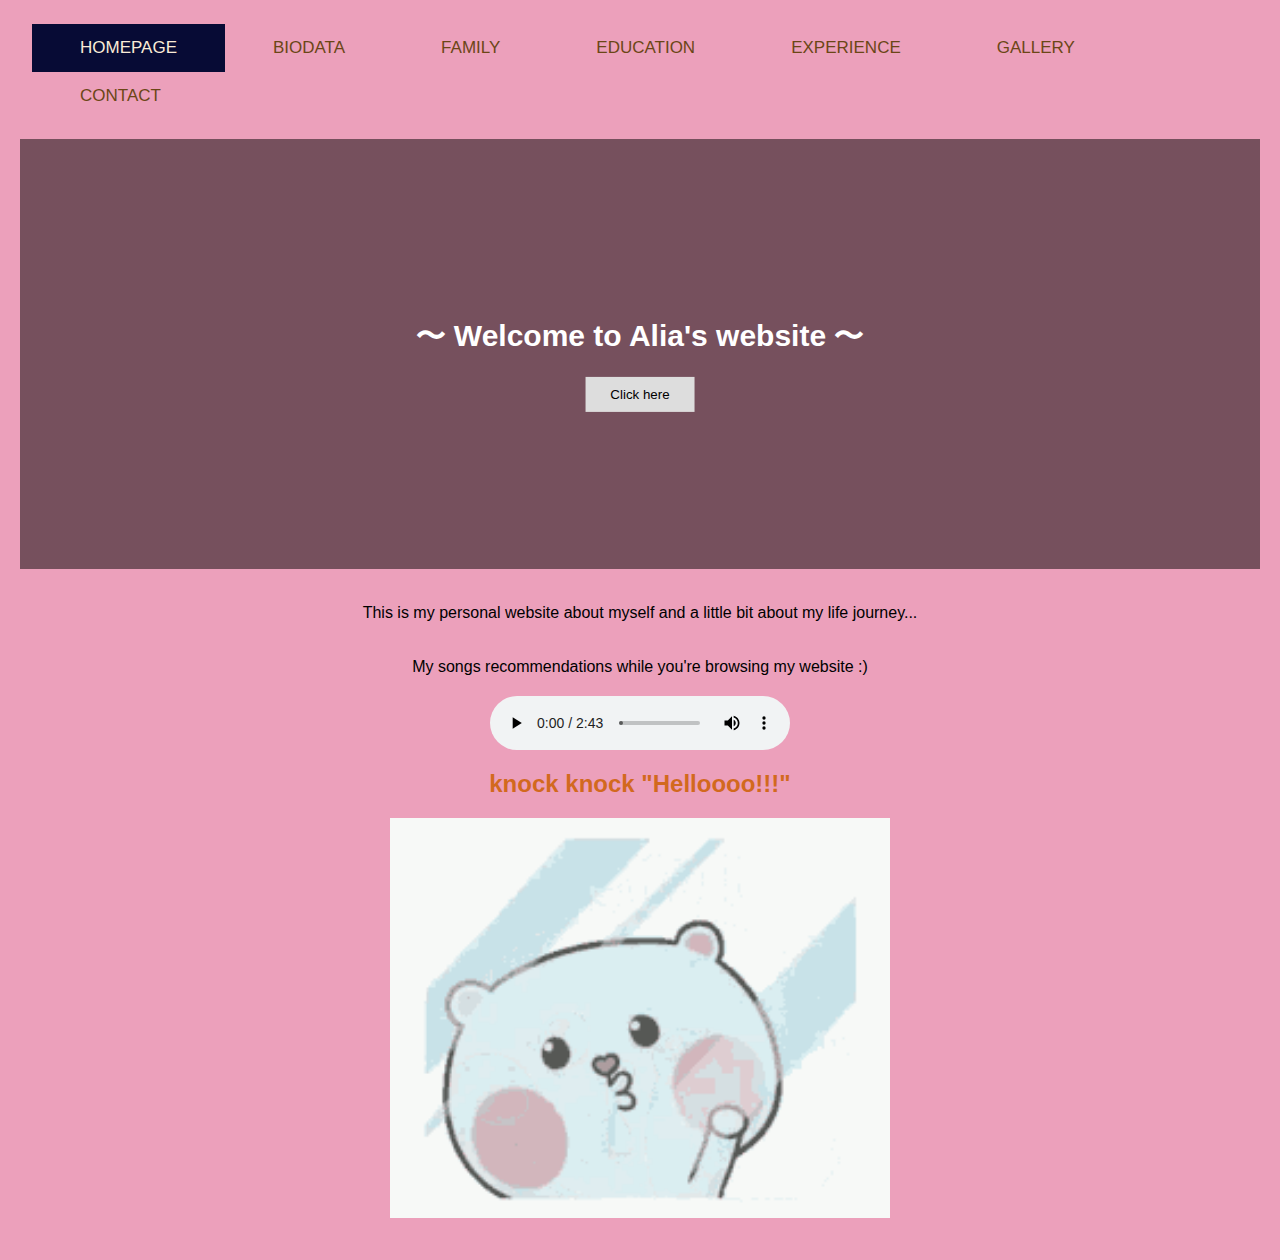
<file: index.html>
<html>
    <head>
        <link rel="stylesheet" href="CSS/style.css">
    </head>

<title>HOMEPAGE</title>

<head>
    <style>
        body {
            background-color: #ECA0BB;
        }
    </style>
</head>

<!--internal link-->
<!--Target atttribute_blank_self_parent_top-->
<meta name="viewport" content="width-device-width, initial-scale=1">
<body>
  <div class="topnav">
    <a class= "active" href="index.html" target="_blank">HOMEPAGE</a>
    <a href="Biodata.html" target="_blank">BIODATA</a>
    <a href="Family.html" target="_blank">FAMILY</a>
    <a href="Education.html" target="_blank">EDUCATION</a>
    <a href="Experience.html" target="_blank">EXPERIENCE</a>
    <a href="Gallery.html" target="_blank">GALLERY</a>
    <a href="Contact.html" target="_blank">CONTACT</a>
  </div>

    <head>
        <meta name="viewport" content="width=device-width, initial-scale=1">
        <style>
        body, html {
          height: 100%;
          margin: 0;
          font-family:'Franklin Gothic Medium', 'Arial Narrow', Arial, sans-serif;
        }
        
        .hero-image {
          background-image: linear-gradient(rgba(0, 0, 0, 0.5), rgba(0, 0, 0, 0.5)), url("https://i.pinimg.com/564x/fc/09/43/fc0943f8c0df27f82c8ff738eeae4ce3.jpg");
          height: 50%;
          background-position: center;
          background-repeat: no-repeat;
          background-size: cover;
          position: relative;
        }
        
        .hero-text {
          text-align: center;
          position: absolute;
          top: 50%;
          left: 50%;
          transform: translate(-50%, -50%);
          color: white;
        }
        
        .hero-text button {
          border: none;
          outline: 0;
          display: inline-block;
          padding: 10px 25px;
          color: black;
          background-color: #ddd;
          text-align: center;
          cursor: pointer;
        }
        
        .hero-text button:hover {
          background-color: #555;
          color: white;
        }
        </style>
        </head>
        <body>
        
        <div class="hero-image">
          <div class="hero-text">
            <h1 style="font-size:30px">〜 Welcome to Alia's website 〜</h1>
            <a href="Biodata.html"><button>Click here</button></a> 
          </div>
        </div>
        <div style="text-align:center">
        <p>This is my personal website about myself and a little bit about my life journey...</p>
        
        </body>
        <div style="text-align:center">
        <p>My songs recommendations while you're browsing my website :)</p>

        <div style="text-align: center;">
          <audio controls autoplay>
              <source src="AUDIO/Nonsense.mp3" type="audio/ogg">
              <source src="AUDIO/Nonsense.mp3"type="audio/mpeg">
            
            </audio>
            
          <html>
<body>
<h2>knock knock "Helloooo!!!"</h2>

<img src="IMAGES/Hello.gif" alt="Computer man" style="width:500px;height:400px;">

</body>
<html>
</file>
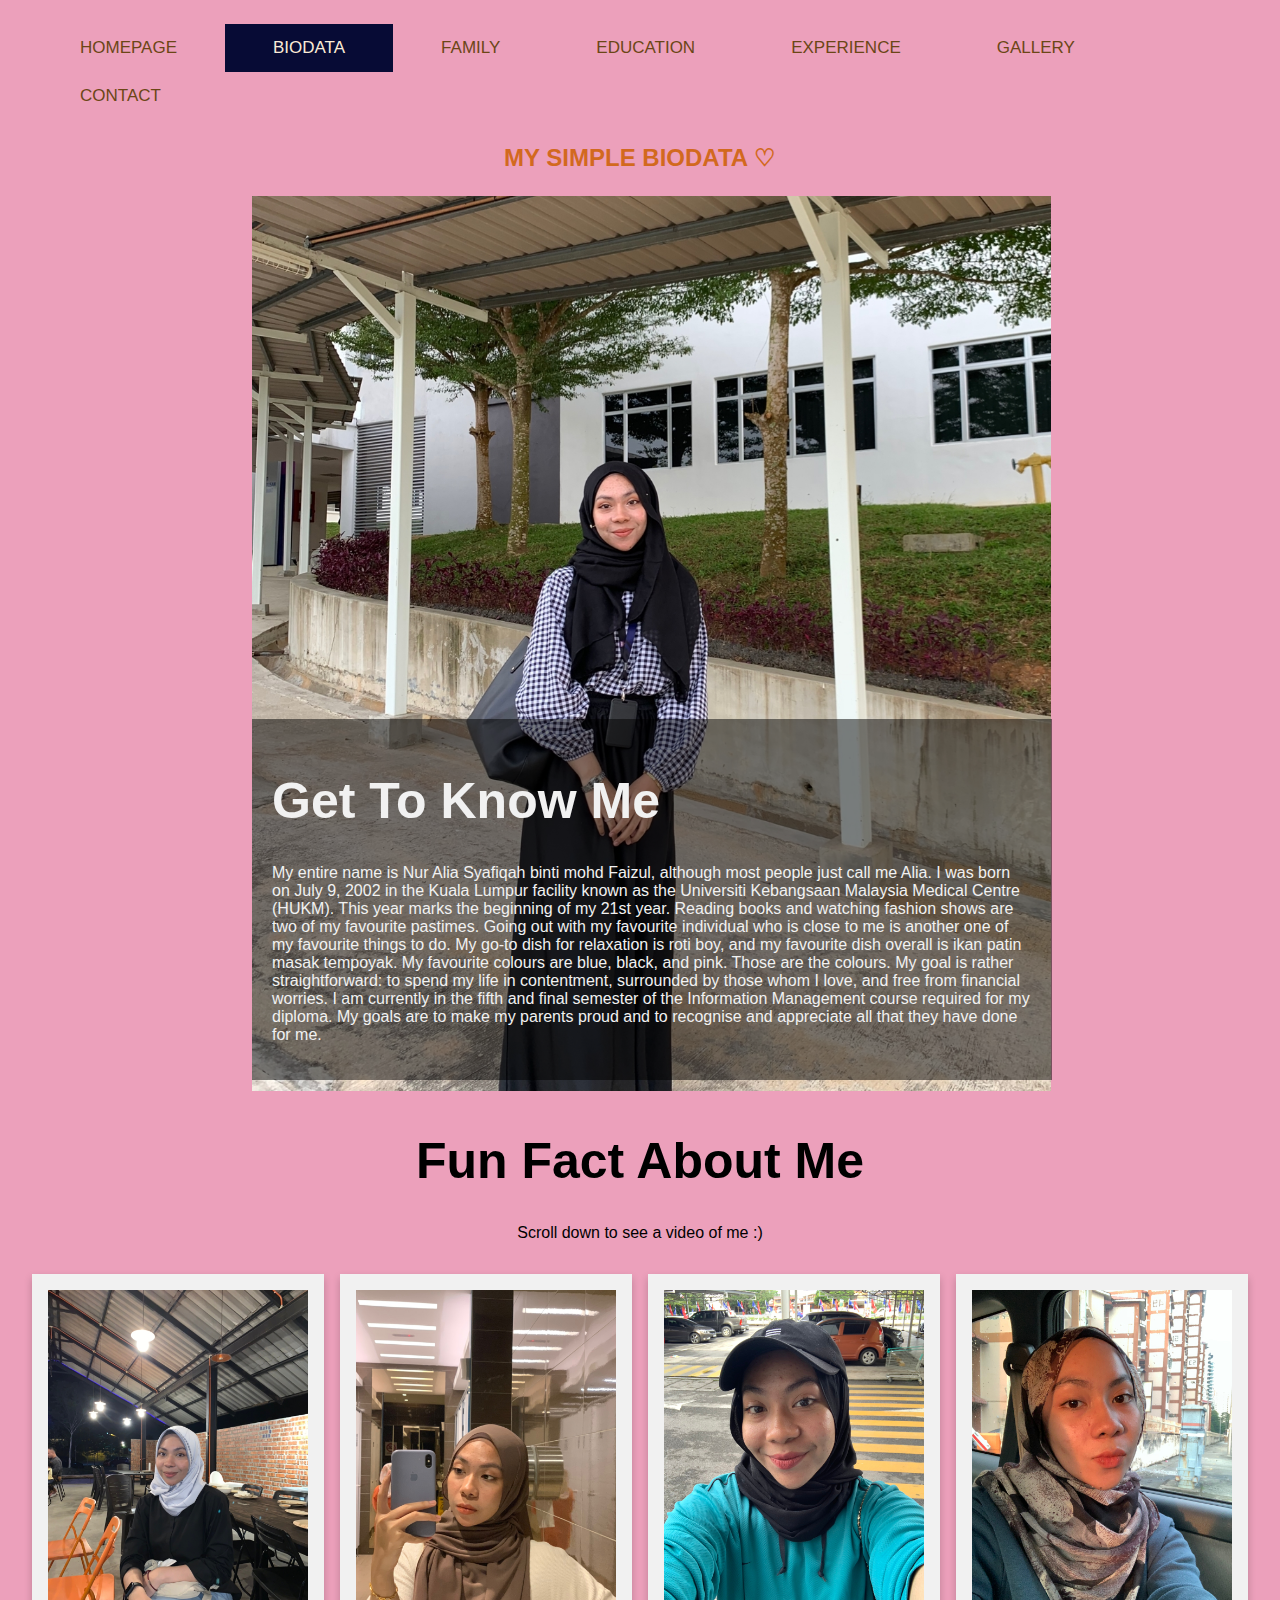
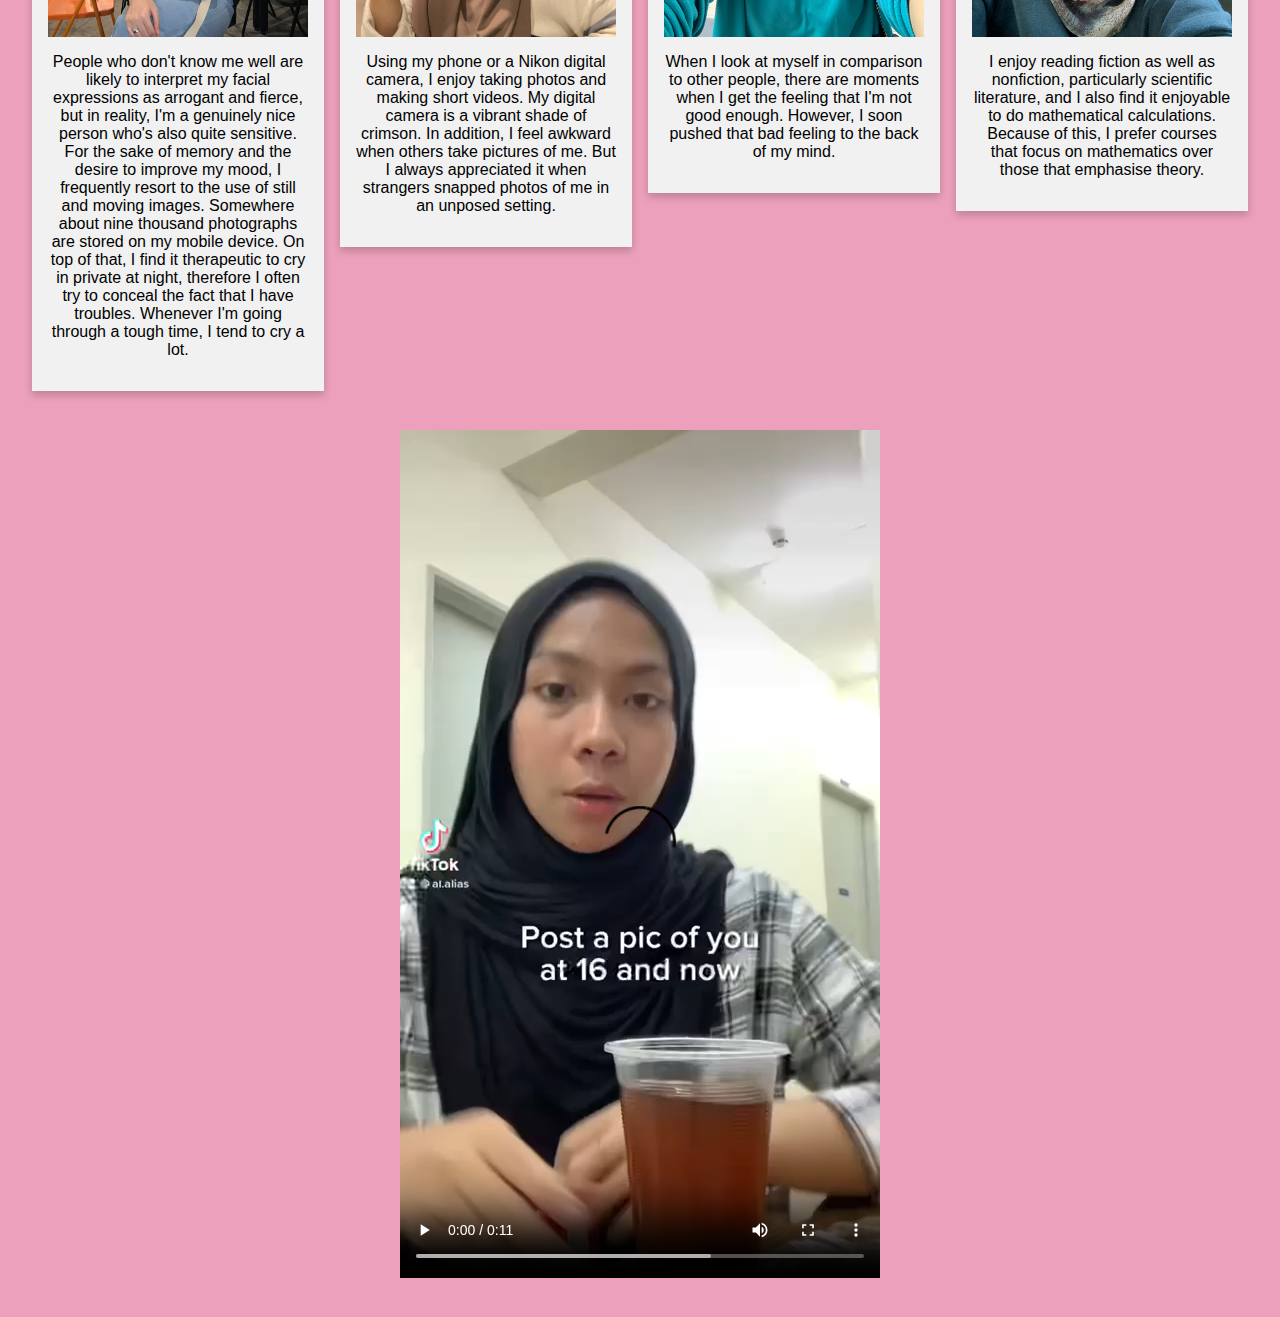
<file: Biodata.html>
<html>
    <head>
        <link rel="stylesheet" href="CSS/style.css">
    </head>

<title>BIODATA</title>

<head>
    <style>
        body {
            background-color: #ECA0BB;
        }
    </style>
</head>

<!--internal link-->
<!--Target atttribute_blank_self_parent_top-->
<meta name="viewport" content="width-device-width, initial-scale=1">
<body>
  <div class="topnav">
    <a href="index.html" target="_blank">HOMEPAGE</a>
    <a class="active" href="Biodata.html" target="_blank">BIODATA</a>
    <a href="Family.html" target="_blank">FAMILY</a>
    <a href="Education.html" target="_blank">EDUCATION</a>
    <a href="Experience.html" target="_blank">EXPERIENCE</a>
    <a href="Gallery.html" target="_blank">GALLERY</a>
    <a href="Contact.html" target="_blank">CONTACT</a>
  </div>
</body>

<head>
  <style>
  * {
    box-sizing: border-box;
  }
  
  .container {
    position: relative;
    max-width: 800px;
    margin: 0 auto;
  }
  
  .container img {vertical-align: middle;}
  
  .container .content {
    position: absolute;
    bottom: 0;
    background: rgb(0, 0, 0); /* Fallback color */
    background: rgba(0, 0, 0, 0.5); /* Black background with 0.5 opacity */
    color: #f1f1f1;
    width: 100%;
    padding: 20px;
  }

  .card {
    box-shadow: 0 4px 8px 0 rgba(0, 0, 0, 0.2);
    max-width: 300px;
    margin: auto;
    text-align: center;
  }
  
  .price {
    color: rgb(252, 241, 193);
    font-size: 22px;
  }
  
  .card button {
    border: none;
    outline: 0;
    padding: 12px;
    color: white;
    background-color: #000;
    text-align: center;
    cursor: pointer;
    width: 100%;
    font-size: 18px;
  }
  
  .card button:hover {
    opacity: 0.7;
  }

  .dot {
    height: 25px;
    width: 25px;
    background-color: #bbb;
    border-radius: 50%;
    display: inline-block;
  }
</style>
</head>

<body>
        <h2>MY SIMPLE BIODATA ♡</h2>
        
        <div class="container">
          <img src="IMAGES/alia.jpeg" style="width:103%;">
          <div class="content">
            <h1>Get To Know Me</h1>
            <p>My entire name is Nur Alia Syafiqah binti mohd Faizul, although most people just call me Alia. I was born on July 9, 2002 in the Kuala Lumpur facility known as the Universiti Kebangsaan Malaysia Medical Centre (HUKM). This year marks the beginning of my 21st year. Reading books and watching fashion shows are two of my favourite pastimes. Going out with my favourite individual who is close to me is another one of my favourite things to do. My go-to dish for relaxation is roti boy, and my favourite dish overall is ikan patin masak tempoyak. My favourite colours are blue, black, and pink. Those are the colours. My goal is rather straightforward: to spend my life in contentment, surrounded by those whom I love, and free from financial worries. I am currently in the fifth and final semester of the Information Management course required for my diploma. My goals are to make my parents proud and to recognise and appreciate all that they have done for me.</p>
          </div>
        </div>    
        </body>  
        <div style="text-align:center">

        <h1>Fun  Fact About Me</h1>
        <p> Scroll down to see a video of me :)</p>

        <div class="row">
            <div class="column">
              <div class="card">
                <img src="IMAGES/candid.jpeg" width="100%">
                <p>People who don't know me well are likely to interpret my facial expressions as arrogant and fierce, but in reality, I'm a genuinely nice person who's also quite sensitive. For the sake of memory and the desire to improve my mood, I frequently resort to the use of still and moving images. Somewhere about nine thousand photographs are stored on my mobile device. On top of that, I find it therapeutic to cry in private at night, therefore I often try to conceal the fact that I have troubles. Whenever I'm going through a tough time, I tend to cry a lot. </p>
              </div>
            </div>
          
            <div class="column">
              <div class="card">
                <img src="IMAGES/mirfie.jpeg" width="100%">
                <p>Using my phone or a Nikon digital camera, I enjoy taking photos and making short videos. My digital camera is a vibrant shade of crimson. In addition, I feel awkward when others take pictures of me. But I always appreciated it when strangers snapped photos of me in an unposed setting.</p>
              </div>
            </div>
            
            <div class="column">
              <div class="card">
                <img src="IMAGES/selflove.jpeg" width="100%">
                <p>When I look at myself in comparison to other people, there are moments when I get the feeling that I'm not good enough. However, I soon pushed that bad feeling to the back of my mind. </p>
              </div>
            </div>
            
            <div class="column">
              <div class="card">
                <img src="IMAGES/selfie.jpeg" width="100%">
                <p>I enjoy reading fiction as well as nonfiction, particularly scientific literature, and I also find it enjoyable to do mathematical calculations. Because of this, I prefer courses that focus on mathematics over those that emphasise theory.</p>
              </div>
            </div>
          </div>
          <video controls>
            <source src="VIDEO/video.mp4" type="video/mp4">
            <source src="VIDEO/video.mp4" type="video/ogg">
          </video>
</body>
</html>
</file>
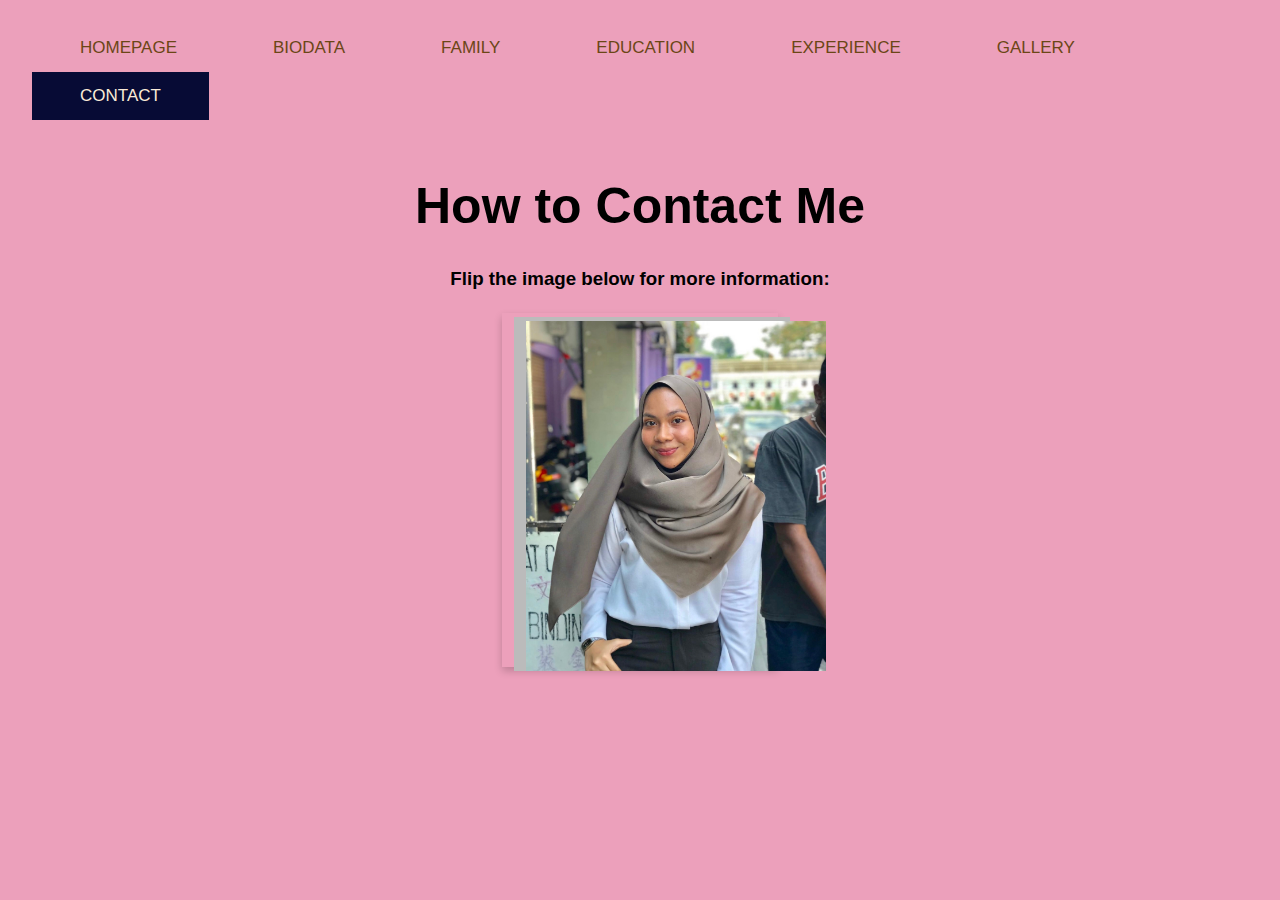
<file: Contact.html>
<html>
    <head>
        <link rel="stylesheet" href="CSS/style.css">
    </head>

<title>CONTACT</title>

<head>
    <style>
        body {
            background-color: #ECA0BB;
        }
    </style>
</head>

<!--internal link-->
<!--Target atttribute_blank_self_parent_top-->
<meta name="viewport" content="width-device-width, initial-scale=1">
<body>
  <div class="topnav">
    <a href="index.html" target="_blank">HOMEPAGE</a>
    <a href="Biodata.html" target="_blank">BIODATA</a>
    <a href="Family.html" target="_blank">FAMILY</a>
    <a href="Education.html" target="_blank">EDUCATION</a>
    <a href="Experience.html" target="_blank">EXPERIENCE</a>
    <a href="Gallery.html" target="_blank">GALLERY</a>
    <a class="active" href="Contact.html" target="_blank">CONTACT</a>
  </div>

    <body>
    <head>
        <meta name="viewport" content="width=device-width, initial-scale=1">
<style>
          
          .flip-card {
            background-color: transparent;
            margin: auto;
            width: 300px;
            height: 130px;
          }
          
          .flip-card-inner {
            position: relative;
            width: 100%;
            height: 290%;
            text-align: center;
            transition: transform 0.6s;
            transform-style: preserve-3d;
            box-shadow: 0 4px 8px 0 rgba(0,0,0,0.2);
          }
          
          .flip-card:hover .flip-card-inner {
            transform: rotateY(180deg);
          }
          
          .flip-card-front, .flip-card-back {
            position: absolute;
            width: 100%;
            height: 100%;
            -webkit-backface-visibility: hidden;
            backface-visibility: hidden;
          }
          
          .flip-card-front {
            background-color: #bbb;
            color: black;
          }
          
          .flip-card-back {
            background-color: #ccb25f;
            color: white;
            transform: rotateY(180deg);
          }
</style>
</head>
<body>
          
        <div style="text-align:center">
        <h1>How to Contact Me</h1>
        <h3>Flip the image below for more information:</h3>
        
        <div class="flip-card">
          <div class="flip-card-inner">
            <div class="flip-card-front">
              <img src="IMAGES/me.jpeg" style="width:300px;height: 350px;">
            </div>
            <div class="flip-card-back">
              <a href="https://twitter.com/ZorzAlias"><img src="IMAGES/twitter.png" width="38px"></a>
              <p>@ZorzAlias</p>
              <a href="https://www.instagram.com/al.alias/"><img src="IMAGES/ig.png" width="38px"></a>
              <p>@al.alias</p>
              <img src="IMAGES/tell.png" width="38px">
              <p>Phone number- 0192869223</p>
              <img src="IMAGES/email.png" width="38px">
              <p>Email- aliasyafiqah02@gmail.com</p>
            </div>
          </div>
        </div>
        
        </body>
      </head>
</body>
</html>
</file>
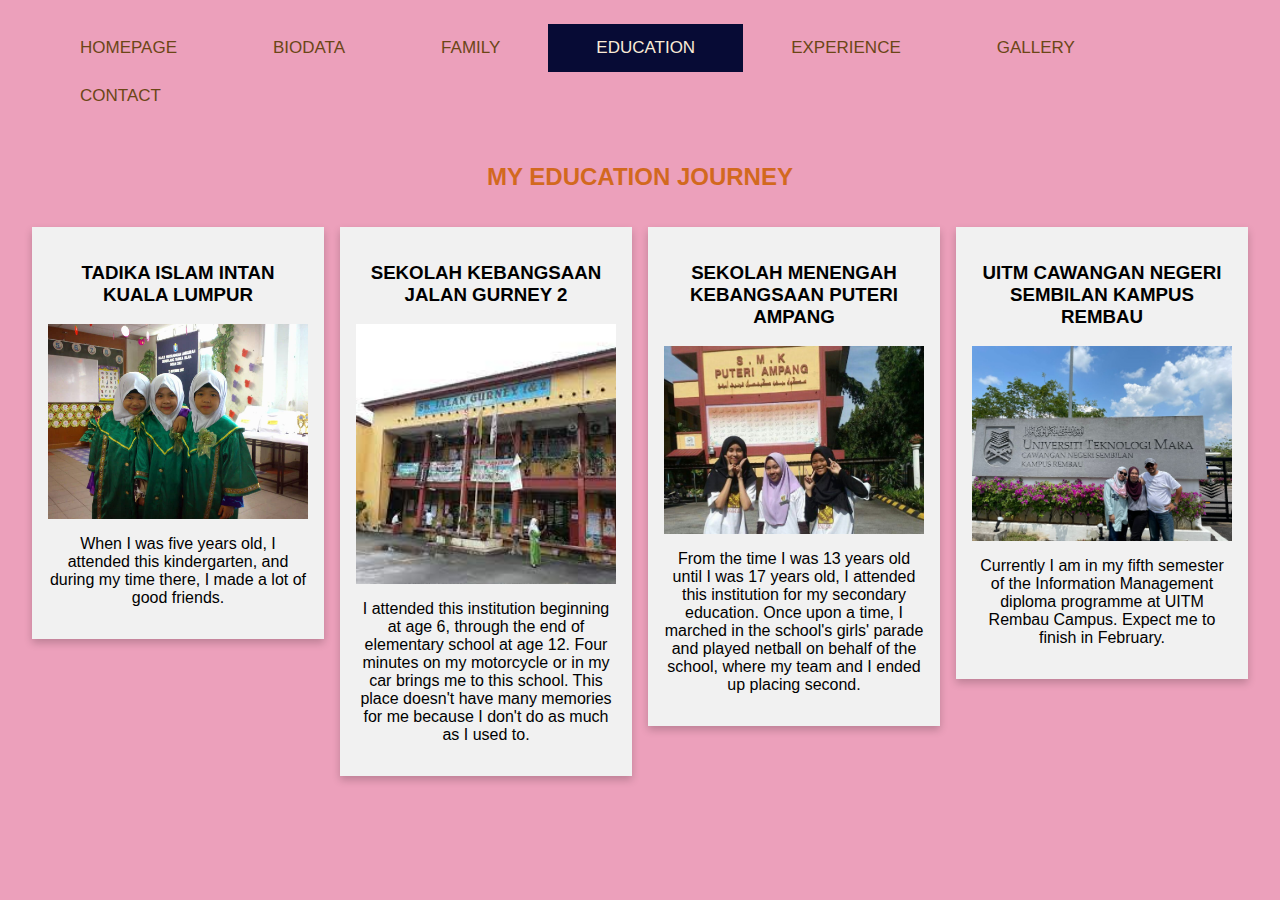
<file: Education.html>
<html>
    <head>
        <link rel="stylesheet" href="CSS/style.css">
    </head>

<title>EDUCATION</title>

<head>
    <style>
        body {
            background-color: #ECA0BB;
        }
    </style>
</head>

<!--internal link-->
<!--Target atttribute_blank_self_parent_top-->
<meta name="viewport" content="width-device-width, initial-scale=1">
<body>
  <div class="topnav">
    <a href="index.html" target="_blank">HOMEPAGE</a>
    <a href="Biodata.html" target="_blank">BIODATA</a>
    <a href="Family.html" target="_blank">FAMILY</a>
    <a class="active" href="Education.html" target="_blank">EDUCATION</a>
    <a href="Experience.html" target="_blank">EXPERIENCE</a>
    <a href="Gallery.html" target="_blank">GALLERY</a>
    <a href="Contact.html" target="_blank">CONTACT</a>
  </div>

    <body>
<div style="text-align:center">
        <h2>MY EDUCATION JOURNEY</h2>
        
        <div class="row">
          <div class="column">
            <div class="card">
              <h3>TADIKA ISLAM INTAN KUALA LUMPUR</h3>
              <img src="IMAGES/tadika.jpeg" width="100%">
              <p>When I was five years old, I attended this kindergarten, and during my time there, I made a lot of good friends.</p>
            </div>
          </div>

          <div class="column">
            <div class="card">
              <h3>SEKOLAH KEBANGSAAN JALAN GURNEY 2</h3>
              <img src="IMAGES/skjg1.jpeg" width="100%">
              <p>I attended this institution beginning at age 6, through the end of elementary school at age 12. Four minutes on my motorcycle or in my car brings me to this school. This place doesn't have many memories for me because I don't do as much as I used to.</p>
            </div>
          </div>
        
          <div class="column">
            <div class="card">
              <h3>SEKOLAH MENENGAH KEBANGSAAN PUTERI AMPANG</h3>
              <img src="IMAGES/args.jpeg" width="100%">
              <p>From the time I was 13 years old until I was 17 years old, I attended this institution for my secondary education. Once upon a time, I marched in the school's girls' parade and played netball on behalf of the school, where my team and I ended up placing second.</p>
            </div>
          </div>
          
          <div class="column">
            <div class="card">
              <h3>UITM CAWANGAN NEGERI SEMBILAN KAMPUS REMBAU</h3>
              <img src="IMAGES/uitm rembau.jpeg" width="100%">
              <p>Currently I am in my fifth semester of the Information Management diploma programme at UITM Rembau Campus. Expect me to finish in February.</p>
            </div>
          </div>

</body>
</html>
</file>
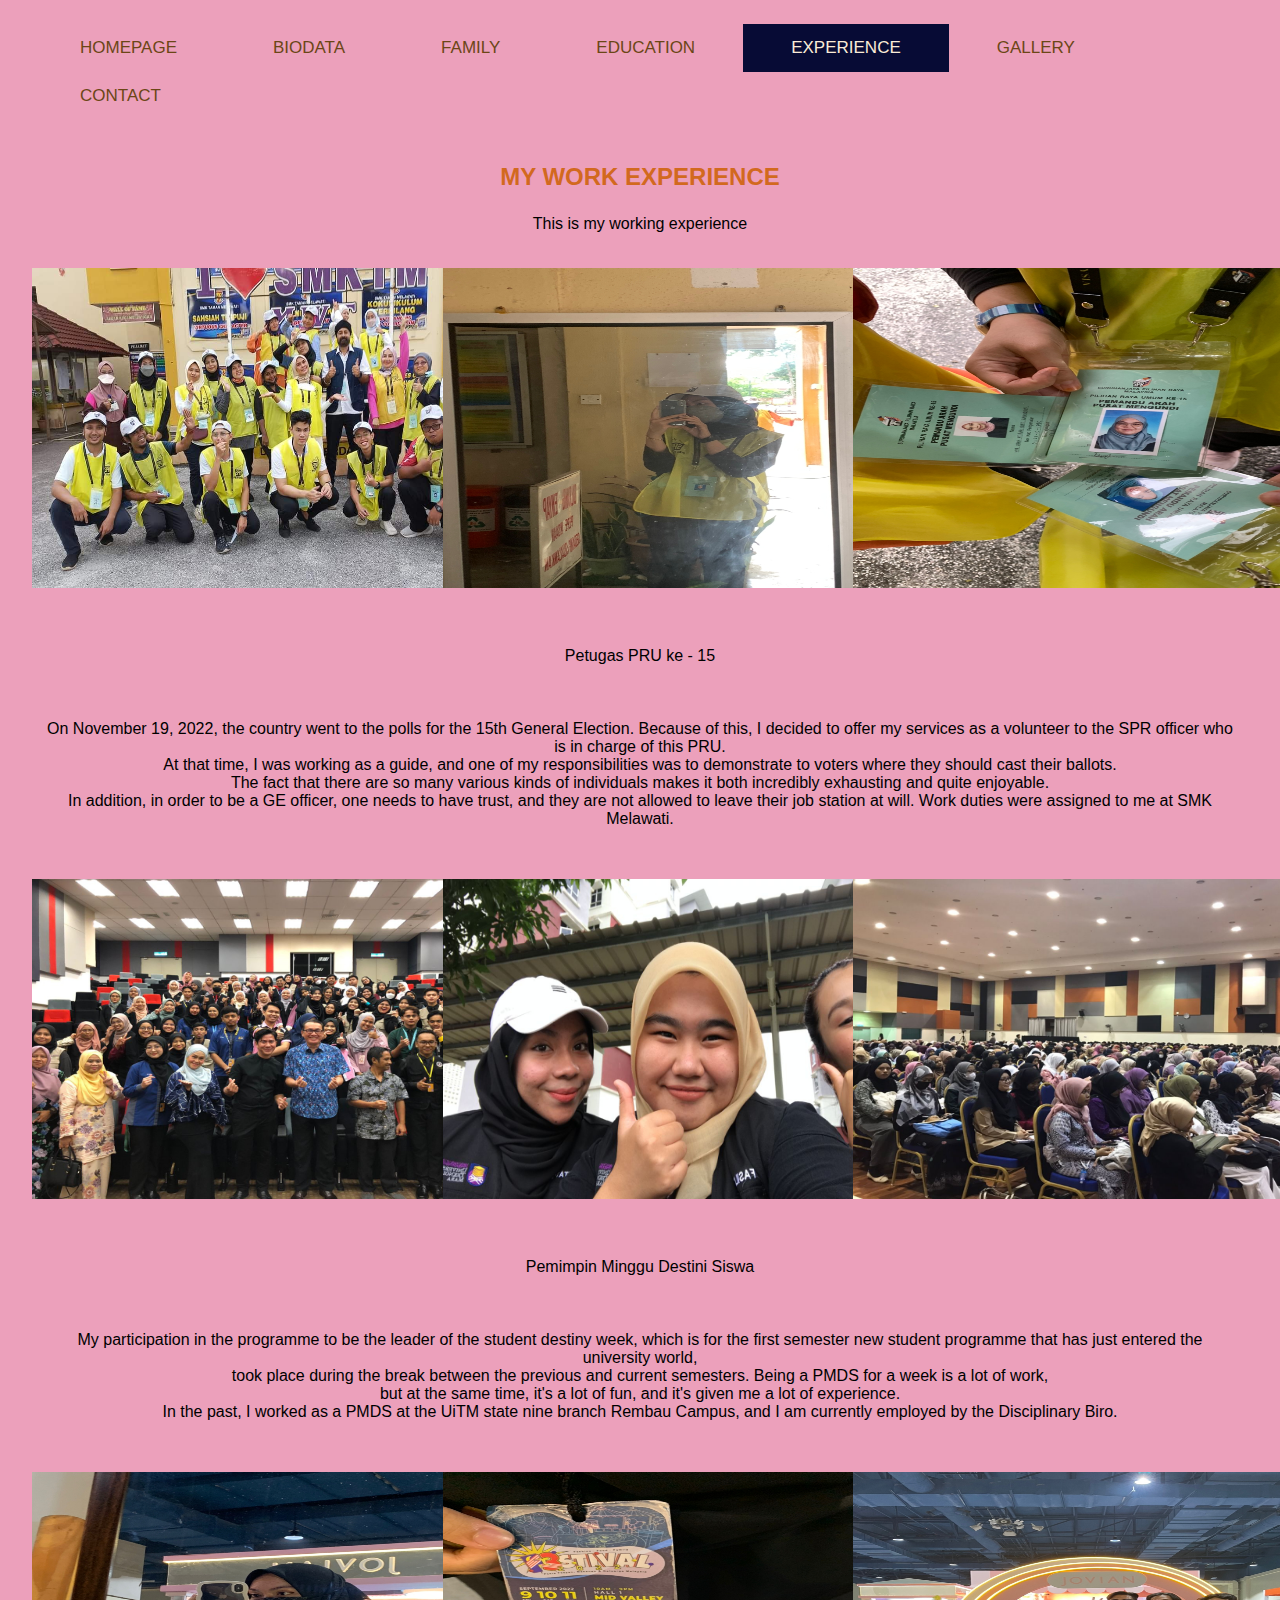
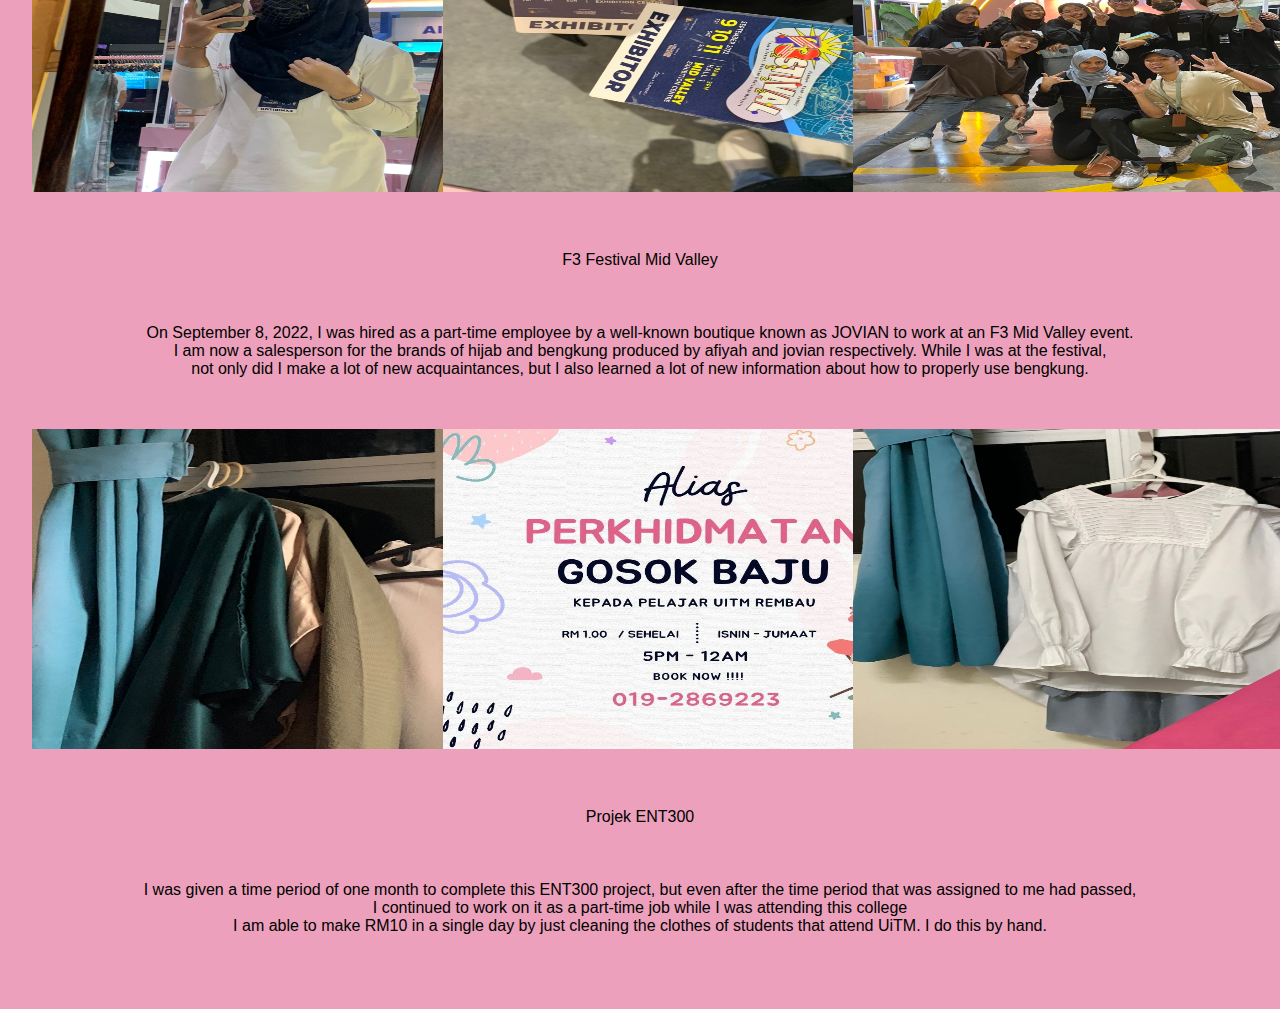
<file: Experience.html>
<html>
    <head>
        <link rel="stylesheet" href="CSS/style.css">
    </head>

<title>EXPERIENCE</title>

<head>
    <style>
        body {
            background-color: #ECA0BB;
        }
    </style>
</head>

<!--internal link-->
<!--Target atttribute_blank_self_parent_top-->
<meta name="viewport" content="width-device-width, initial-scale=1">
<body>
  <div class="topnav">
    <a href="index.html" target="_blank">HOMEPAGE</a>
    <a href="Biodata.html" target="_blank">BIODATA</a>
    <a href="Family.html" target="_blank">FAMILY</a>
    <a href="Education.html" target="_blank">EDUCATION</a>
    <a class="active" href="Experience.html" target="_blank">EXPERIENCE</a>
    <a href="Gallery.html" target="_blank">GALLERY</a>
    <a href="Contact.html" target="_blank">CONTACT</a>
  </div>
    </div>
    <style>
        table, th, td {
          border:1px solid black;
        }
        </style>
        <body>
            <div style="text-align:center">
        <h2>MY WORK EXPERIENCE</h2>
        <div style="text-align: center">This is my working experience</div>

        <style>
            * {
              box-sizing: border-box;
            }
            
            .column {
              float: left;
              width: 33.33%;
              padding: 5px;
            }
            
        
            .row::after {
              content: "";
              clear: both;
              display: table;
            }
            
            </style>
        
          <div class="row">
            <div class="column">
              <img src="IMAGES/pru15.jpeg" alt= "pru15" width= "500" height="320">
            </div>
            <div class="column">
              <img src="IMAGES/aliapru.jpeg" alt="aliapru" width= "500" height="320" >
            </div>
            <div class="column">
              <img src="IMAGES/penunjukarah.jpeg" alt="penunjukarah" width= "500" height="320">
            </div>
          </div>
        
          <div style="text-align: center"><p>Petugas PRU ke - 15</p></div>
             
            <div style="text-align: center"><p>On November 19, 2022, the country went to the polls for the 15th General Election. Because of this, I decided to offer my services as a volunteer to the SPR officer who is in charge of this PRU.  <br>
              At that time, I was working as a guide, and one of my responsibilities was to demonstrate to voters where they should cast their ballots. <br>
              The fact that there are so many various kinds of individuals makes it both incredibly exhausting and quite enjoyable. <br>
              In addition, in order to be a GE officer, one needs to have trust, and they are not allowed to leave their job station at will. Work duties were assigned to me at SMK Melawati.</p></div>
             
          <div class="row">
            <div class="column">
            <img src="IMAGES/pmds.jpeg" alt="pmds" width= "500" height="320">
            </div>
            <div class="column">
            <img src="IMAGES/selfiemds.jpeg" alt="selfiemds" width= "500" height="320" >
            </div>
            <div class="column">
            <img src="IMAGES/mdsstudent.jpeg" alt="mdsstudent" width= "500" height="320">
            </div>
            </div>
            <div style="text-align: center"><p>Pemimpin Minggu Destini Siswa</p></div>
        
           <div style="text-align: center"><p>My participation in the programme to be the leader of the student destiny week, which is for the first semester new student programme that has just entered the university world, <br>
            took place during the break between the previous and current semesters. Being a PMDS for a week is a lot of work,<br> 
            but at the same time, it's a lot of fun, and it's given me a lot of experience.<br> 
            In the past, I worked as a PMDS at the UiTM state nine branch Rembau Campus, and I am currently employed by the Disciplinary Biro.</p></div>
                 <div class="row">
                  <div class="column">
                  <img src="IMAGES/aliajovian.jpeg" alt="aliajovian" width= "500" height="320">
                  </div>
                  <div class="column">
                  <img src="IMAGES/festivaljovian.jpeg" alt="festivaljovian" width= "500" height="320" >
                  </div>
                  <div class="column">
                  <img src="IMAGES/end_jovian.jpeg" alt="end_jovian" width= "500" height="320">
                  </div>
                  </div>
                  <div style="text-align: center"><p>F3 Festival Mid Valley</p></div>
              
                 <div style="text-align: center"><p>On September 8, 2022, I was hired as a part-time employee by a well-known boutique known as JOVIAN to work at an F3 Mid Valley event. <br>
                  I am now a salesperson for the brands of hijab and bengkung produced by afiyah and jovian respectively. While I was at the festival,  <br>
                  not only did I make a lot of new acquaintances, but I also learned a lot of new information about how to properly use bengkung.</p></div>
                  
                  <div class="row">
                    <div class="column">
                    <img src="IMAGES/baju.jpeg" alt="baju" width= "500" height="320">
                    </div>
                    <div class="column">
                    <img src="IMAGES/posterbaju.jpeg" alt="posterbaju" width= "500" height="320" >
                    </div>
                    <div class="column">
                    <img src="IMAGES/baju2.jpeg" alt="baju2" width= "500" height="320">
                    </div>
                    </div>
                    <div style="text-align: center"><p>Projek ENT300</p></div>
                
                   <div style="text-align: center"><p>I was given a time period of one month to complete this ENT300 project, 
                    but even after the time period that was assigned to me had passed, <br>
                    I continued to work on it as a part-time job while I was attending this college <br>
                    I am able to make RM10 in a single day by just cleaning the clothes of students that attend UiTM. I do this by hand.</p></div>
          </body>  
        </html>
</file>
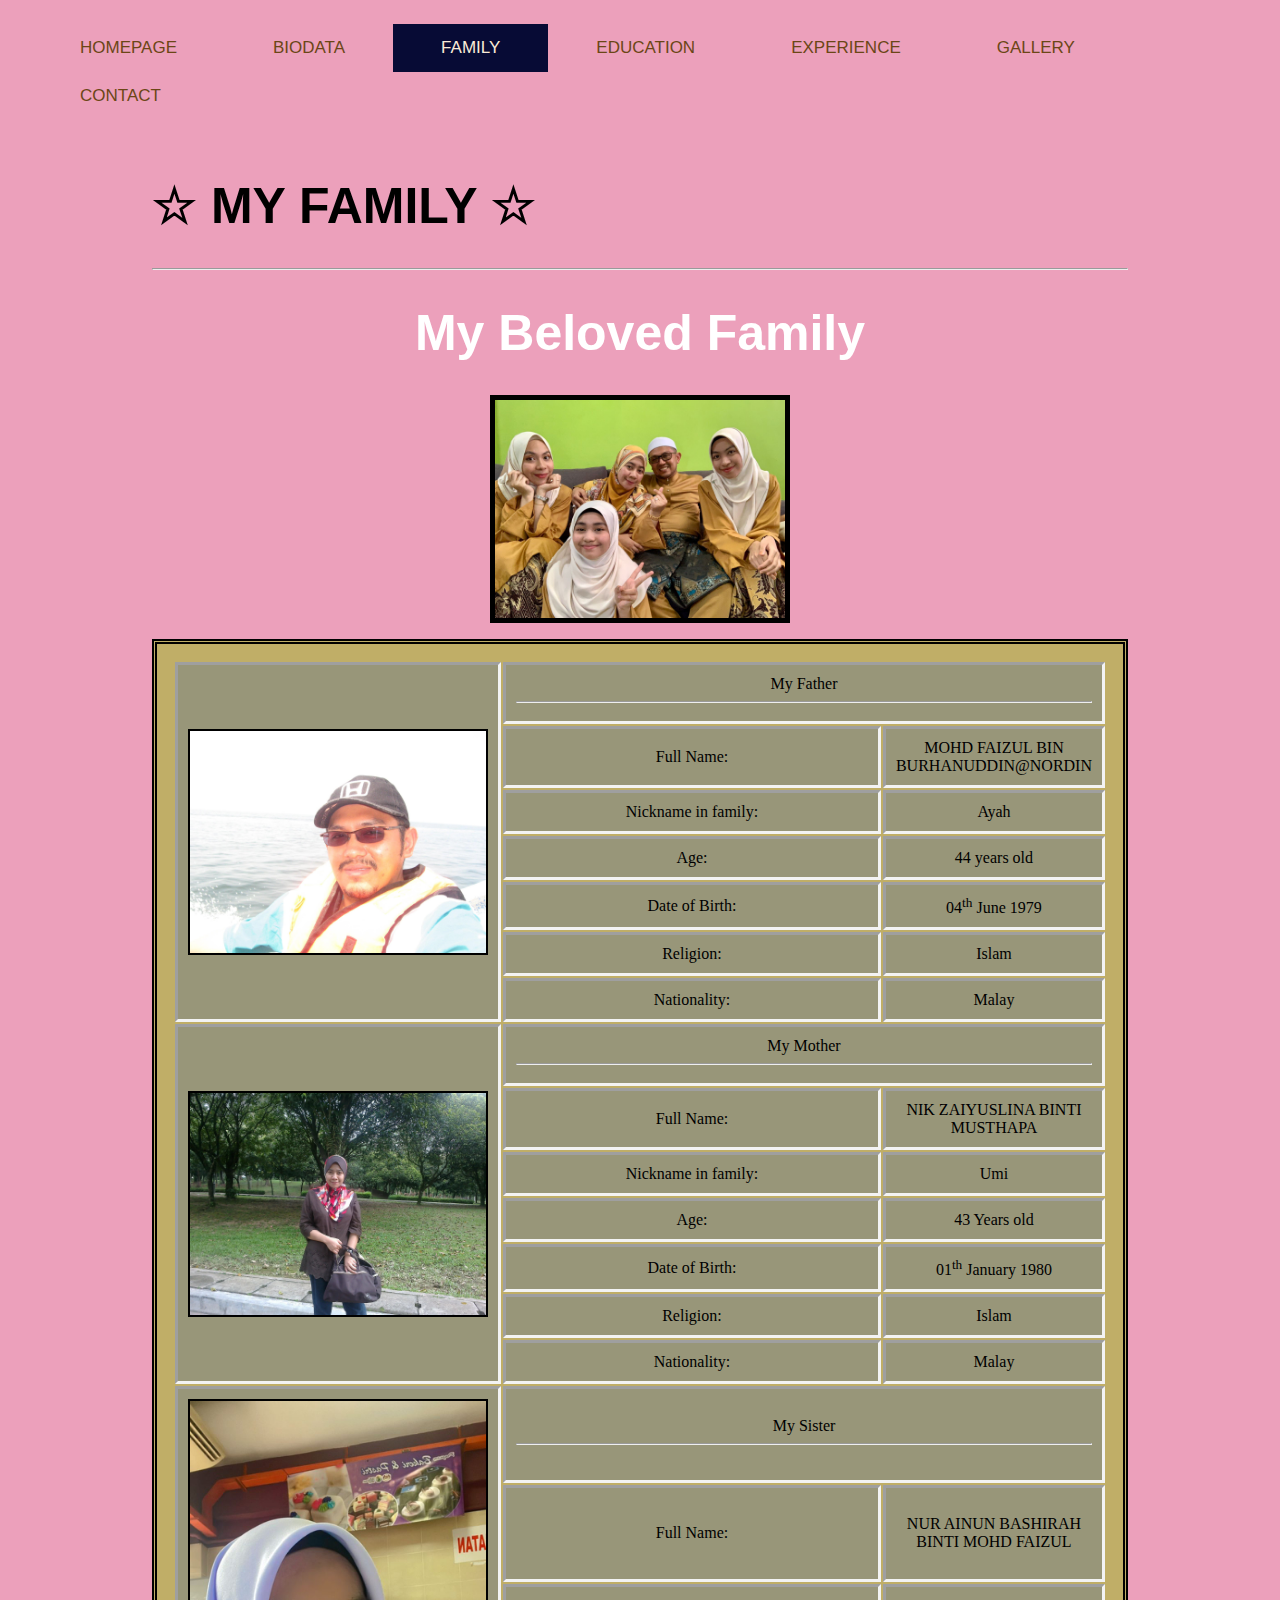
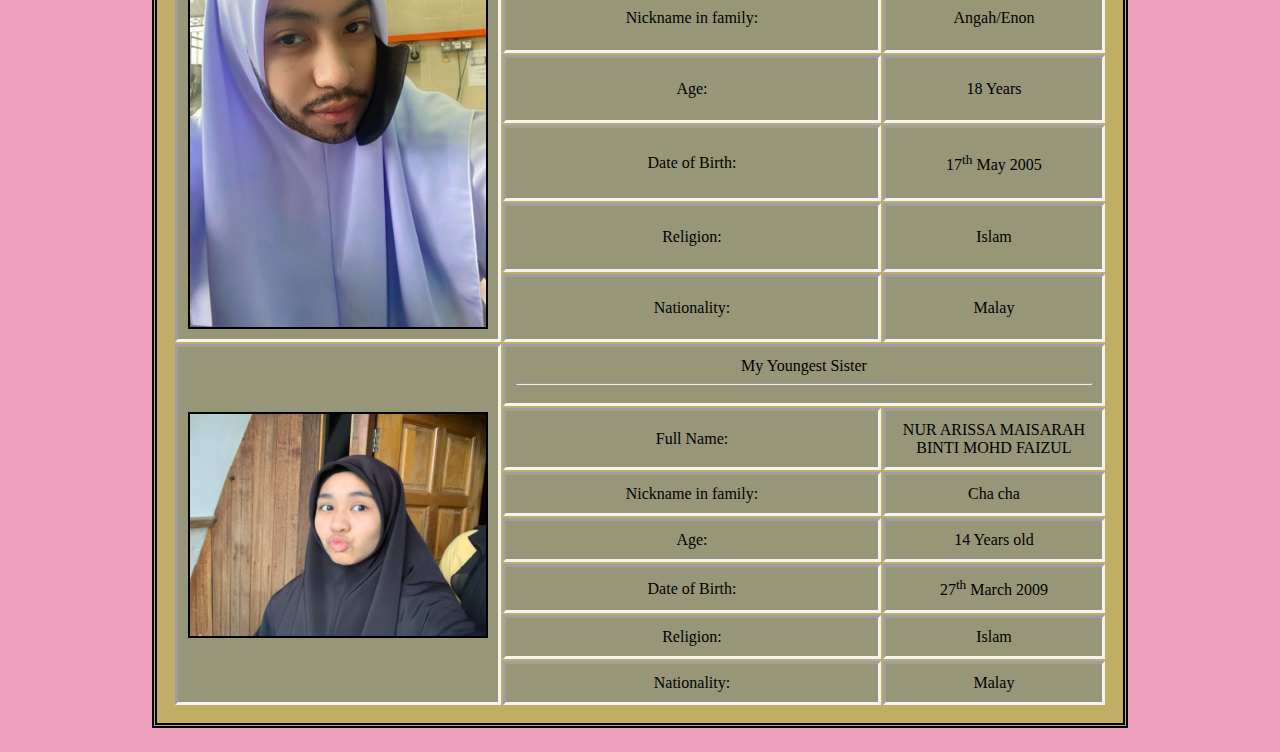
<file: Family.html>
<html>
    <head>
        <link rel="stylesheet" href="CSS/style.css">
    </head>

<title>FAMILY</title>

<head>
    <style>
        body {
            background-color: #ECA0BB;
        }
    </style>
</head>

<!--internal link-->
<!--Target atttribute_blank_self_parent_top-->
<meta name="viewport" content="width-device-width, initial-scale=1">
<body>
    <div class="topnav">
        <a href="index.html" target="_blank">HOMEPAGE</a>
        <a href="Biodata.html" target="_blank">BIODATA</a>
        <a class="active" href="Family.html" target="_blank">FAMILY</a>
        <a href="Education.html" target="_blank">EDUCATION</a>
        <a href="Experience.html" target="_blank">EXPERIENCE</a>
        <a href="Gallery.html" target="_blank">GALLERY</a>
        <a href="Contact.html" target="_blank">CONTACT</a>
      </div>



    <head>
        <meta name="viewport" content="width=device-width, initial-scale=1">
        <style>
        .container {
          position: relative;
          font-family:Georgia, 'Times New Roman', Times, serif;
        }
        
        .text-block {
          position: absolute;
          bottom: 20px;
          right: 20px;
          background-color: rgb(167, 118, 45);
          color: white;
          padding-left: 20px;
          padding-right: 20px;
        }
        
        </style>
        </head>
        
        <body>
        
    </div>
    <body>

      <!-- MAIN (Center website) -->
      <div class="main">
      
      <h1>☆ MY FAMILY ☆</h1>
      <hr>

<html>
    <h1 align="center"><font color="white">My Beloved Family</font></h1>
        <tr>
            <center>
                <td rowspan="7"><img src="IMAGES/FAMILY.jpeg" width="300"border="5"></td>
            </center>
        </tr>
        <p>

        </p>
  <table width="800" border="0" align="center" cellpadding="5">
   <tr>
    <center>
        <td rowspan="7"><img src="IMAGES/ayah.jpeg" width="300"border="2"></td>
    </center>
    <td colspan="2">My Father<hr/></td>
   </tr>
   <tr>
    <td width="50%" align="right">Full Name:</td>
    <td>MOHD FAIZUL BIN BURHANUDDIN@NORDIN</td>
   </tr>
   <tr>
    <td align="right">Nickname in family:</td>
    <td>Ayah</td>
   </tr>
   <tr>
    <td align="right">Age:</td>
    <td>44 years old</td>
   </tr>
   <tr>
    <td align="right">Date of Birth:</td>
    <td>04<sup>th</sup> June 1979</td>
   </tr>
   <tr>
    <td align="right">Religion:</td>
    <td>Islam</td>
   </tr>
   <tr>
    <td align="right">Nationality:</td>
    <td>Malay</td>
   </tr>

   <tr>
    <center>
        <td rowspan="7"><img src="IMAGES/umi.jpeg" width="300"border="2"></td>
    </center>
    <td colspan="2">My Mother<hr/></td>
   </tr>
   <tr>
    <td width="50%" align="right">Full Name:</td>
    <td>NIK ZAIYUSLINA BINTI MUSTHAPA</td>
   </tr>
   <tr>
    <td align="right">Nickname in family:</td>
    <td>Umi</td>
   </tr>
   <tr>
    <td align="right">Age:</td>
    <td>43 Years old</td>
   </tr>
   <tr>
    <td align="right">Date of Birth:</td>
    <td>01<sup>th</sup> January 1980</td>
   </tr>
   <tr>
    <td align="right">Religion:</td>
    <td>Islam</td>
   </tr>
   <tr>
    <td align="right">Nationality:</td>
    <td>Malay</td>
   </tr>
   <tr>
    <center>
        <td rowspan="7"><img src="IMAGES/meknon.jpeg" width="300"border="2"></td>
    </center>
    <td colspan="2">My Sister<hr/></td>
   </tr>
   <tr>
    <td width="50%" align="right">Full Name:</td>
    <td>NUR AINUN BASHIRAH BINTI MOHD FAIZUL</td>
   </tr>
   <tr>
    <td align="right">Nickname in family:</td>
    <td>Angah/Enon</td>
   </tr>
   <tr>
    <td align="right">Age:</td>
    <td>18 Years</td>
   </tr>
   <tr>
    <td align="right">Date of Birth:</td>
    <td>17<sup>th</sup> May 2005</td>
   </tr>
   <tr>
    <td align="right">Religion:</td>
    <td>Islam</td>
   </tr>
   <tr>
    <td align="right">Nationality:</td>
    <td>Malay</td>
   </tr>
   <tr>
    <center>
        <td rowspan="7"><img src="IMAGES/cha.jpeg" width="300"border="2"></td>
    </center>
    <td colspan="2">My Youngest Sister<hr/></td>
   </tr>
   <tr>
    <td width="50%" align="right">Full Name:</td>
    <td>NUR ARISSA MAISARAH BINTI MOHD FAIZUL</td>
   </tr>
   <tr>
    <td align="right">Nickname in family:</td>
    <td>Cha cha</td>
   </tr>
   <tr>
    <td align="right">Age:</td>
    <td>14 Years old</td>
   </tr>
   <tr>
    <td align="right">Date of Birth:</td>
    <td>27<sup>th</sup> March 2009</td>
   </tr>
   <tr>
    <td align="right">Religion:</td>
    <td>Islam</td>
   </tr>
   <tr>
    <td align="right">Nationality:</td>
    <td>Malay</td>
   </tr>

</body>
</head>
</file>
<file: CSS/style.css>
/* TOPNAV*/
body{
    margin: 0;
    font-family:Impact, Haettenschweiler, 'Arial Narrow Bold', sans-serif;
}

.topnav {
    overflow: hidden;
    background-color: #ECA0BB;
}

.topnav a {
    float: left;
    color:rgb(107, 70, 22);
    text-align: center;
    padding: 14px 48px;
    text-decoration: none;
    font-size: 17px;
}

.topnav a:hover{
    background-color:darkgreen;
    color:darkseagreen 
}

.topnav a.active{
    background-color: rgb(7, 11, 53);
    color:antiquewhite;
}

/*EDUCATION*/
* {
  box-sizing: border-box;
}

body {
  font-family:'Segoe UI', Tahoma, Geneva, Verdana, sans-serif;
}

/* Float four columns side by side */
.column {
  float: left;
  width: 25%;
  padding: 0 10px;
}

/* Remove extra left and right margins, due to padding */
.row {margin: 0 -5px;}

/* Clear floats after the columns */
.row:after {
  content: "";
  display: table;
  clear: both;
}

/* Responsive columns */
@media screen and (max-width: 600px) {
  .column {
    width: 100%;
    display: block;
    margin-bottom: 20px;
  }
}

/* Style the counter cards */
.card {
  box-shadow: 0 4px 8px 0 rgba(0, 0, 0, 0.2);
  padding: 16px;
  text-align: center;
  background-color: #f1f1f1;
}


/*EXPERIENCE*/
div {
    margin-bottom: 15px;
    padding: 4px 12px;
  }
  
body {
    font-family:'Segoe UI', Tahoma, Geneva, Verdana, sans-serif;
  }
  
  .danger {
    background-color: #ffdddd;
    border-left: 6px solid #e28a84;
  }
  
  .success {
    background-color: #ddffdd;
    border-left: 6px solid #7bf7c9;
  }
  
  .info {
    background-color: #e7f3fe;
    border-left: 6px solid #7eb8e7;
  }
  
  
  .warning {
    background-color: #ffffcc;
    border-left: 6px solid #f0e057;
  }

  /*FAMILY*/
  * {
    box-sizing: border-box;
  }
  
  body {
    background-color: #f1f1f1;
    padding: 20px;
    font-family: Arial;
  }
  
  /* Center website */
  .main {
    max-width: 1000px;
    margin: auto;
  }
  
  h1 {
    font-size: 50px;
    word-break: break-all;
  }
  
  .row {
    margin: 8px -16px;
  }
  
  /* Add padding BETWEEN each column */
  .row,
  .row > .column {
    padding: 8px;
  }
  
  /* Create four equal columns that floats next to each other */
  .column {
    float: left;
    width: 25%;
  }
  
  /* Clear floats after rows */ 
  .row:after {
    content: "";
    display: table;
    clear: both;
  }
  
  /* Content */
  .content {
    background-color: white;
    padding: 10px;
  }
  
  /* Responsive layout - makes a two column-layout instead of four columns */
  @media screen and (max-width: 900px) {
    .column {
      width: 50%;
    }
  }
  
  /* Responsive layout - makes the two columns stack on top of each other instead of next to each other */
  @media screen and (max-width: 600px) {
    .column {
      width: 100%;
    }
  }

  /* Family section */
h2 {
  color: chocolate;
  text-align: center;
}

a:hover
    {
        color:#C0AE67 ;
        background-color: whitesmoke;
        text-decoration: underline;
    }  
a:active
    {
        color: lightgoldenrodyellow;
        background-color: skyblue;
        text-decoration: underline;
    }

    table {
        text-align: center;
        background-color:#C0AE67;
        width: 100%;
        border: thick double #000000;
        padding: 1em;
        margin: 0;
        font-family: cursive;
        border-collapse: separate; 
       }
    
    th, td {
        border: solid #f3f3f3;
        background-color: rgba(124, 134, 134, 0.596);
        border-collapse: collapse;
        padding:  10px;
        text-align: center;
        border-style: inset;
    }
</file>
